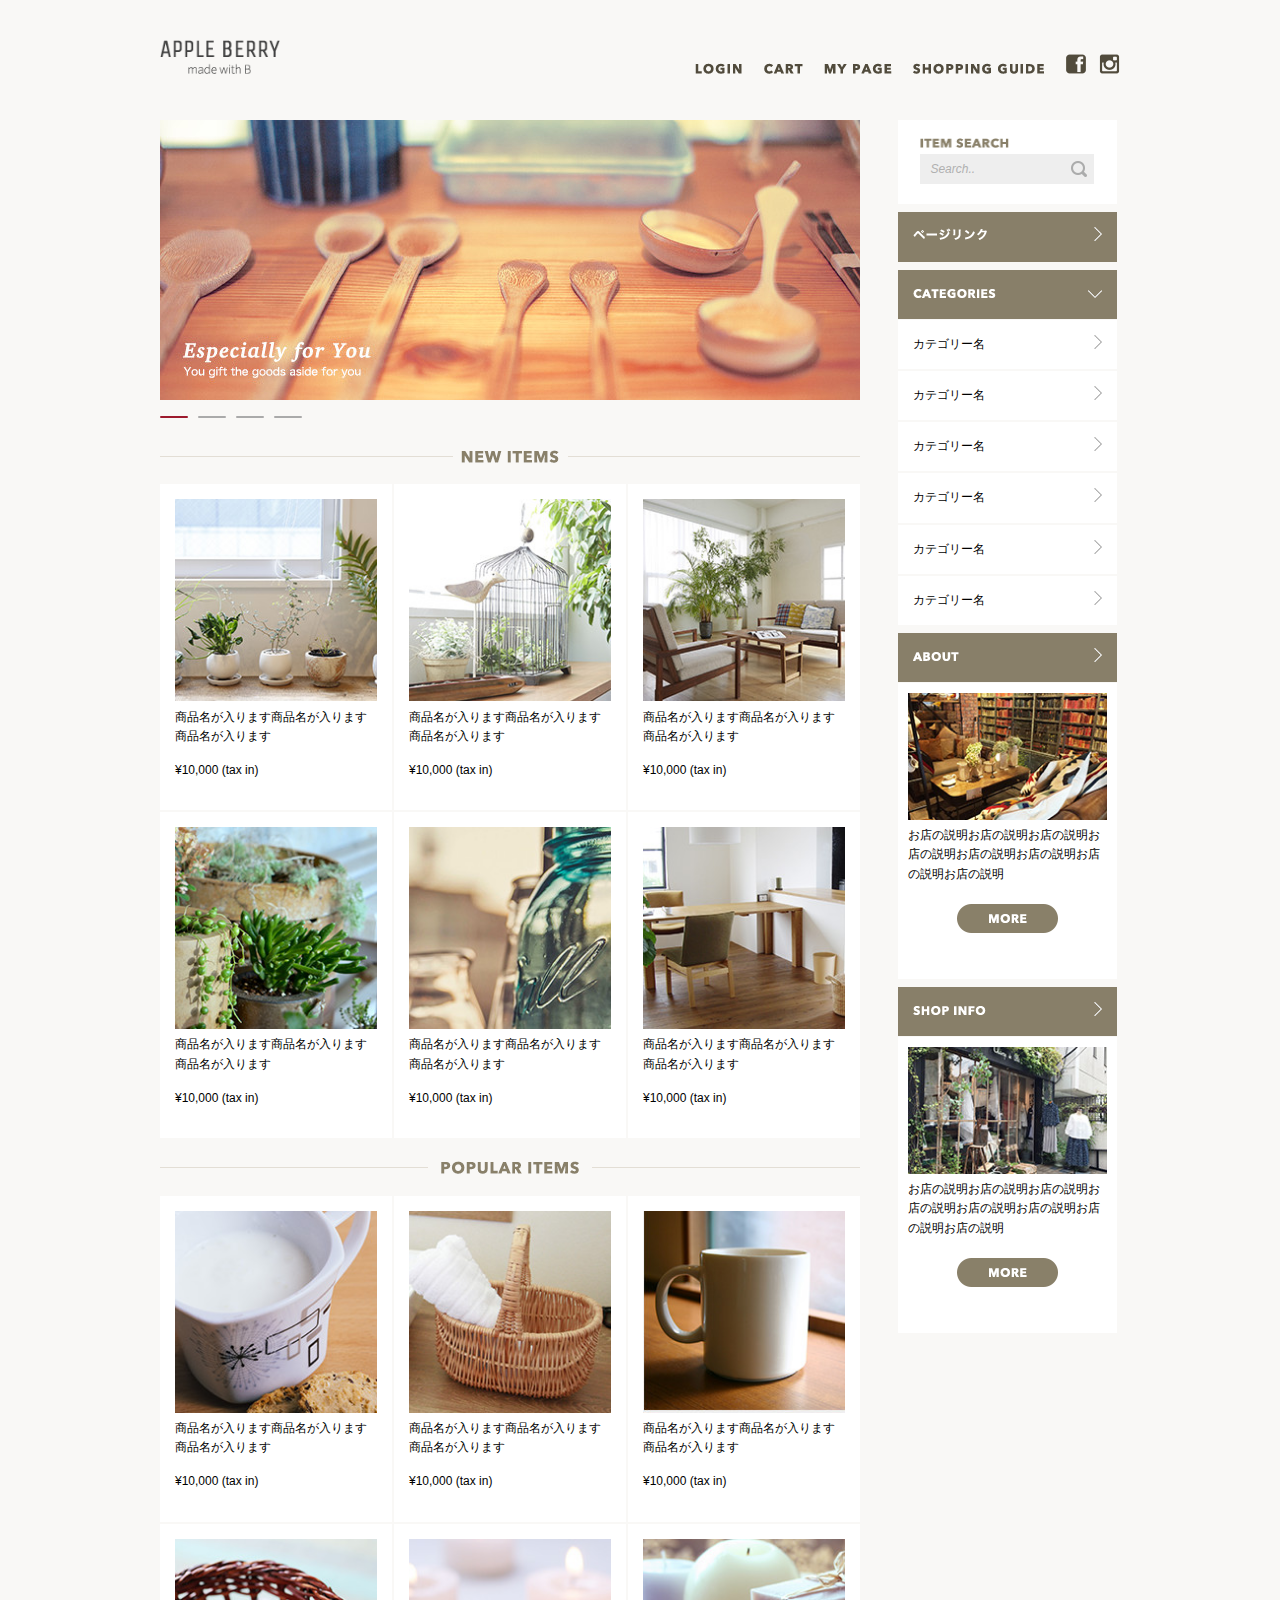
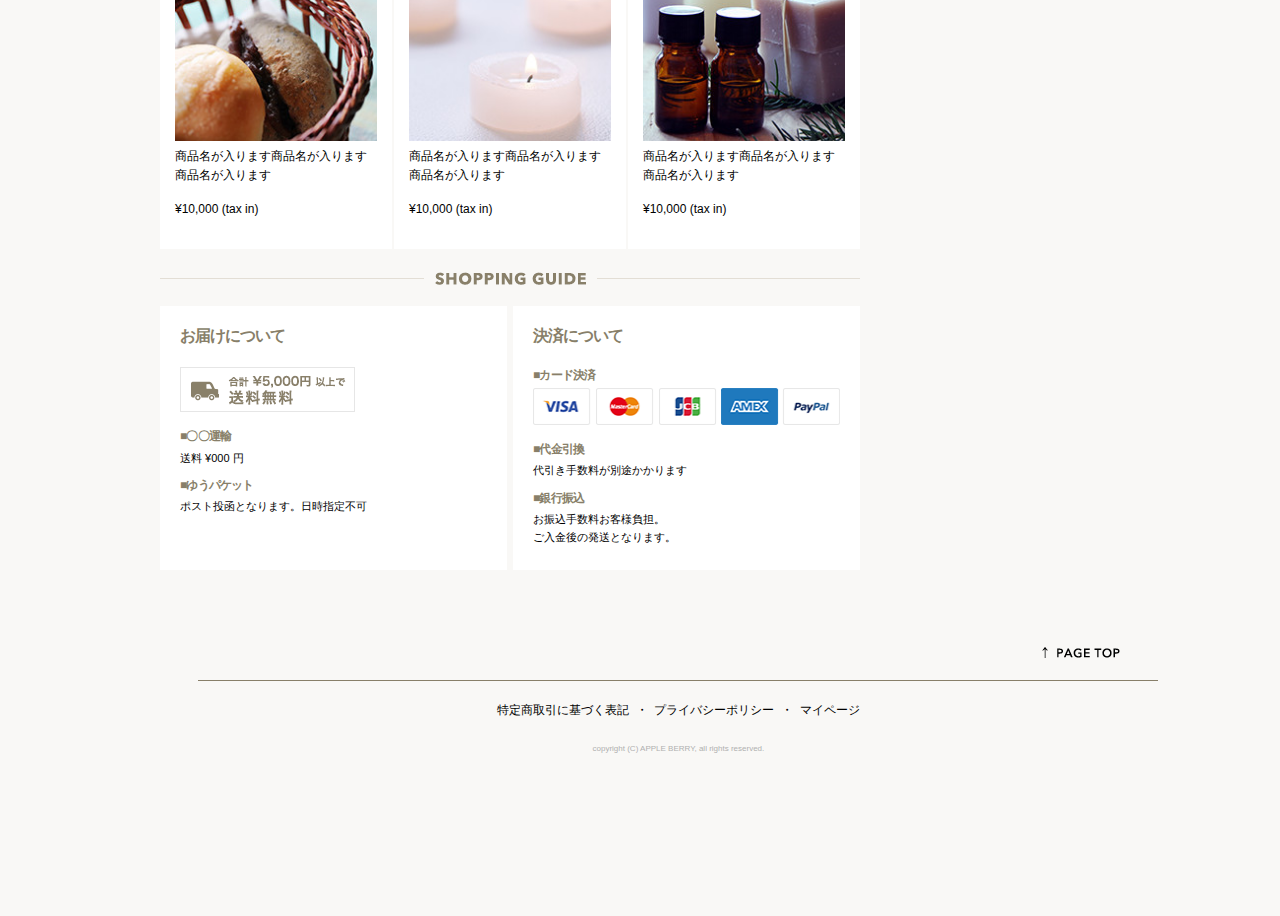
<file: index.html>
<!DOCTYPE html>
<html lang="ja">
<head>
	<meta charset="utf-8">
	<title>APPLE BERRY</title>
	<meta name="description" content="">
	<meta name="author" content="">
	<meta name="viewport" content="width=device-width, initial-scale=1">
	<link href="//fonts.googleapis.com/css?family=Raleway:400,300,600" rel="stylesheet" type="text/css">
	<link rel="stylesheet" href="css/normalize.css">
	<link rel="stylesheet" href="css/skeleton.css">
	<link rel="stylesheet" href="owlcarousel/assets/owl.carousel.css">
	<link rel="stylesheet" href="owlcarousel/assets/owl.theme.default.css">
	<link rel="stylesheet" href="css/style.css">
	<link rel="icon" type="image/png" href="images/favicon.png">

	<script type="text/javascript" src="//ajax.googleapis.com/ajax/libs/jquery/1.10.2/jquery.min.js"></script>
	<script type="text/javascript" src="owlcarousel/owl.carousel.min.js"></script>
	<script type="text/javascript" src="js/carousel.js"></script>
	<script type="text/javascript" src="js/toggle.js"></script>
	<script type="text/javascript" src="js/site.js"></script>

</head>
<body id="top">

	<div id="cont-header" class="row container">

		<a href="index.html" id="header-logo" class="four columns">
			<img src="images/top/logo.png" srcset="images/top/logo@2x.png.png 2x" alt="APPLE BERRY">
		</a>

		<div id="header-menu" class="pc eight columns">

			<ul id="menu">
				<li><a href="#"><img src="images/top/menu_login.png" alt="APPLE BERRY"></a></li>
				<li><a href="#"><img src="images/top/menu_cart.png" alt="APPLE BERRY"></a></li>
				<li><a href="#"><img src="images/top/menu_mypage.png" alt="APPLE BERRY"></a></li>
				<li><a href="#"><img src="images/top/menu_guide.png" alt="APPLE BERRY"></a></li>
				<li><a href="#"><img src="images/top/facebook.png" alt="APPLE BERRY"></a></li>
				<li><a href="#"><img src="images/top/insta.png" alt="APPLE BERRY"></a></li>
			</ul>

		</div>

		<div id="header-menu-sp" class="sp twelve columns">

			<ul id="menu-sp">
				<li><a href="#"><img src="images/top_sp/fb.png" srcset="images/top_sp/fb@2x.png.png 2x" alt="APPLE BERRY"></a></li>
				<li><a href="#"><img src="images/top_sp/insta.png" srcset="images/top_sp/insta@2x.png.png 2x" alt="APPLE BERRY"></a></li>
				<li><a href="#"><img id="sp-navi-btn" src="images/top_sp/menu_icon.png" srcset="images/top_sp/menu_icon@2x.png.png 2x" alt="APPLE BERRY"></a></li>
			</ul>

			<ul id="sp-navi-menu">
				<li><a href="index.html">LOGIN</a></li>
				<li><a href="#">CART</a></li>
				<li><a href="#">MY PAGE</a></li>
				<li><a href="#guide">SHOPPING GUIDE</a></li>
			</ul>

		</div>

	</div>

	<div id="cont-main" class="row container">

		<!-- main-box -->
		<div id="main-box" class="nine columns">

			<div id="eye-catch" class="owl-carousel owl-theme">
				<div><img src="images/top/ca_banner.jpg" alt="APPLE BERRY"></div>
				<div><img src="images/top/ca_banner.jpg" alt="APPLE BERRY"></div>
				<div><img src="images/top/ca_banner.jpg" alt="APPLE BERRY"></div>
				<div><img src="images/top/ca_banner.jpg" alt="APPLE BERRY"></div>
			</div>

			<!-- /** NEW ITEMS **/ -->
			<div class="twelve columns item-container-top top-cont">

				<div class="pc block-center">
					<img src="images/top/title_newitems.png" class="twelve columns item-container-top-tab" alt="APPLE BERRY">
				</div>
				<div class="sp twelve columns block-center">
					<img src="images/top_sp/title_new_item.png" srcset="images/top_sp/title_new_item@2x.png.png 2x" class="item-container-top-tab" alt="APPLE BERRY">
				</div>

				<div class="sixteen columns item-boxs">

					<a href="products.html" class="four columns item-box">
						<img src="images/top/item_01.jpg" alt="APPLE BERRY">
						<p class="item-info">商品名が入ります商品名が入ります商品名が入ります</p>
						<p class="item-price">&yen;10,000 (tax in)</p>
					</a>

					<a href="products.html" class="four columns item-box item-box-center item-box-sp-right">
						<img src="images/top/item_02.jpg" alt="APPLE BERRY">
						<p class="item-info">商品名が入ります商品名が入ります商品名が入ります</p>
						<p class="item-price">&yen;10,000 (tax in)</p>
					</a>

					<a href="products.html" class="four columns item-box">
						<img src="images/top/item_03.jpg" alt="APPLE BERRY">
						<p class="item-info">商品名が入ります商品名が入ります商品名が入ります</p>
						<p class="item-price">&yen;10,000 (tax in)</p>
					</a>

					<a href="products.html" class="four columns item-box item-box-sp-right">
						<img src="images/top/item_04.jpg" alt="APPLE BERRY">
						<p class="item-info">商品名が入ります商品名が入ります商品名が入ります</p>
						<p class="item-price">&yen;10,000 (tax in)</p>
					</a>

					<a href="products.html" class="four columns item-box item-box-center">
						<img src="images/top/item_05.jpg" alt="APPLE BERRY">
						<p class="item-info">商品名が入ります商品名が入ります商品名が入ります</p>
						<p class="item-price">&yen;10,000 (tax in)</p>
					</a>

					<a href="products.html" class="four columns item-box item-box-sp-right">
						<img src="images/top/item_06.jpg" alt="APPLE BERRY">
						<p class="item-info">商品名が入ります商品名が入ります商品名が入ります</p>
						<p class="item-price">&yen;10,000 (tax in)</p>
					</a>

				 </div><!-- end clearfix -->

			</div><!-- end twelve columns -->


			<!-- /** POPULAR ITEMS **/ -->
			<div class="twelve columns item-container-top">

				<div class="pc block-center">
					<img src="images/top/title_popular.png" class="twelve columns item-container-top-tab" alt="APPLE BERRY">
				</div>
				<div class="sp twelve columns block-center">
					<img src="images/top_sp/title_popular.png" srcset="images/top_sp/title_popular@2x.png.png 2x" class="item-container-top-tab" alt="APPLE BERRY">
				</div>

				<div class="sixteen columns  item-boxs clearfix">

					<a href="products.html" class="four columns item-box">
						<img src="images/top/item_07.jpg" alt="APPLE BERRY">
						<p class="item-info">商品名が入ります商品名が入ります商品名が入ります</p>
						<p class="item-price">&yen;10,000 (tax in)</p>
					</a>

					<a href="products.html" class="four columns item-box item-box-center item-box-sp-right">
						<img src="images/top/item_08.jpg" alt="APPLE BERRY">
						<p class="item-info">商品名が入ります商品名が入ります商品名が入ります</p>
						<p class="item-price">&yen;10,000 (tax in)</p>
					</a>

					<a href="products.html" class="four columns item-box">
						<img src="images/top/item_09.jpg" alt="APPLE BERRY">
						<p class="item-info">商品名が入ります商品名が入ります商品名が入ります</p>
						<p class="item-price">&yen;10,000 (tax in)</p>
					</a>

					<a href="products.html" class="four columns item-box item-box-sp-right">
						<img src="images/top/item_10.jpg" alt="APPLE BERRY">
						<p class="item-info">商品名が入ります商品名が入ります商品名が入ります</p>
						<p class="item-price">&yen;10,000 (tax in)</p>
					</a>

					<a href="products.html" class="four columns item-box item-box-center">
						<img src="images/top/item_11.jpg" alt="APPLE BERRY">
						<p class="item-info">商品名が入ります商品名が入ります商品名が入ります</p>
						<p class="item-price">&yen;10,000 (tax in)</p>
					</a>

					<a href="products.html" class="four columns item-box item-box-sp-right">
						<img src="images/top/item_12.jpg" alt="APPLE BERRY">
						<p class="item-info">商品名が入ります商品名が入ります商品名が入ります</p>
						<p class="item-price">&yen;10,000 (tax in)</p>
					</a>

				 </div><!-- end clearfix -->

			</div><!-- end twelve columns -->

			<!-- /** GUIDE **/ -->
			<div id="guide" class="twelve columns item-container-top">
			
				<div class="pc block-center">
					<img src="images/top/title_guide.png" class="twelve columns item-container-top-tab" alt="APPLE BERRY">
				</div>
				<div class="sp twelve columns block-center">
					<img src="images/top_sp/title_guide.png" srcset="images/top_sp/title_guide@2x.png.png 2x" class="item-container-top-tab" alt="APPLE BERRY">
				</div>

				
				<div class="sixteen columns  item-boxs clearfix">
				
					<div class="six columns item-box-guide">
						<h3>お届けについて</h3>
						<img src="images/top/otodoke_banner.png" alt="APPLE BERRY">
						<h4>&#9632;〇〇運輸</h4>
						<p class="guide-info">送料 ¥000 円</p>
						<h4>■ゆうパケット</h4>
						<p class="guide-info">ポスト投函となります。日時指定不可</p>
					</div>
					
					<div class="six columns item-box-guide right">
						<h3>決済について</h3>
						<h4>■カード決済</h4>
						<img src="images/top/cards.png" class="img-cards" alt="APPLE BERRY">
						<h4>■代金引換</h4>
						<p class="guide-info">代引き手数料が別途かかります</p>
						<h4>■銀行振込</h4>
						<p class="guide-info">お振込手数料お客様負担。<br>ご入金後の発送となります。</p>
					</div>
				
				</div><!-- end clearfix -->

			</div><!-- end twelve columns -->

		</div><!-- /end.main-box -->

		<!-- side-bar -->
		<div id="side-bar" class="three columns">

			<div class="side-block">

				<div class="side-block-item search clearfix">
					<img src="images/top/itemserch.png" class="tab-search" alt="APPLE BERRY">
					<form action="list.html" method="get">
					<input type="search" name="search" placeholder="Search.." class="search">
					<input type="image" src="images/top/search_icon.png" alt="submit" class="search-submit">
					</form>
				</div>

			</div>

			<div class="side-block">

				<div class="block-tab tabtitle-pagelink allow"></div>

			</div>

			<div class="side-block">

				<div class="block-tab tabtitle-categories down"></div>

				<ul>
					<li><a href="list.html">カテゴリー名</a></li>
					<li><a href="list.html">カテゴリー名</a></li>
					<li><a href="list.html">カテゴリー名</a></li>
					<li><a href="list.html">カテゴリー名</a></li>
					<li><a href="list.html">カテゴリー名</a></li>
					<li><a href="list.html">カテゴリー名</a></li>
				</ul>

			</div>

			<div class="side-block">

				<div class="block-tab tabtitle-about allow"></div>

				<div class="side-block-item item-info">

					<img src="images/top/about_img.jpg" alt="APPLE BERRY">
					<p class="side-block-item-info">
					お店の説明お店の説明お店の説明お店の説明お店の説明お店の説明お店の説明お店の説明
					<!-- button type="submit" class="btn-more">MORE</button -->
					<a href="#"><img src="images/top/more_btn.png" class="more" alt=""></a>
					</p>

				</div>

			</div>

			<div class="side-block">

				<div class="block-tab tabtitle-shop_info allow"></div>

				<div class="side-block-item item-info">

					<img src="images/top/shopinfo_img.jpg" alt="APPLE BERRY">
					<p class="side-block-item-info">
					お店の説明お店の説明お店の説明お店の説明お店の説明お店の説明お店の説明お店の説明
					<!-- button type="submit" class="btn-more">MORE</button -->
					<a href="#"><img src="images/top/more_btn.png" class="more" alt=""></a>
					</p>

				</div>

			</div>

		</div><!-- /end.side-bar -->

	</div><!-- /end#cont-main -->


	<div id="cont-footer" class="row container">

		<div id="page-top" class="twelves columns"><a href="#top"><img src="images/top/pagetop.png" alt="APPLE BERRY"></a></div>
		<div id="footer-navi" class="twelves columns">
			<a href="">特定商取引に基づく表記</a>&nbsp;&nbsp;・&nbsp;&nbsp;<a href="">プライバシーポリシー</a>&nbsp;&nbsp;・&nbsp;&nbsp;<a href="">マイページ</a>
		</div>
		<div id="copyright" class="twelves columns"><small class="copyright">copyright (C) APPLE BERRY, all rights reserved.</small></div>

	</div>

</body>
</html>
</file>
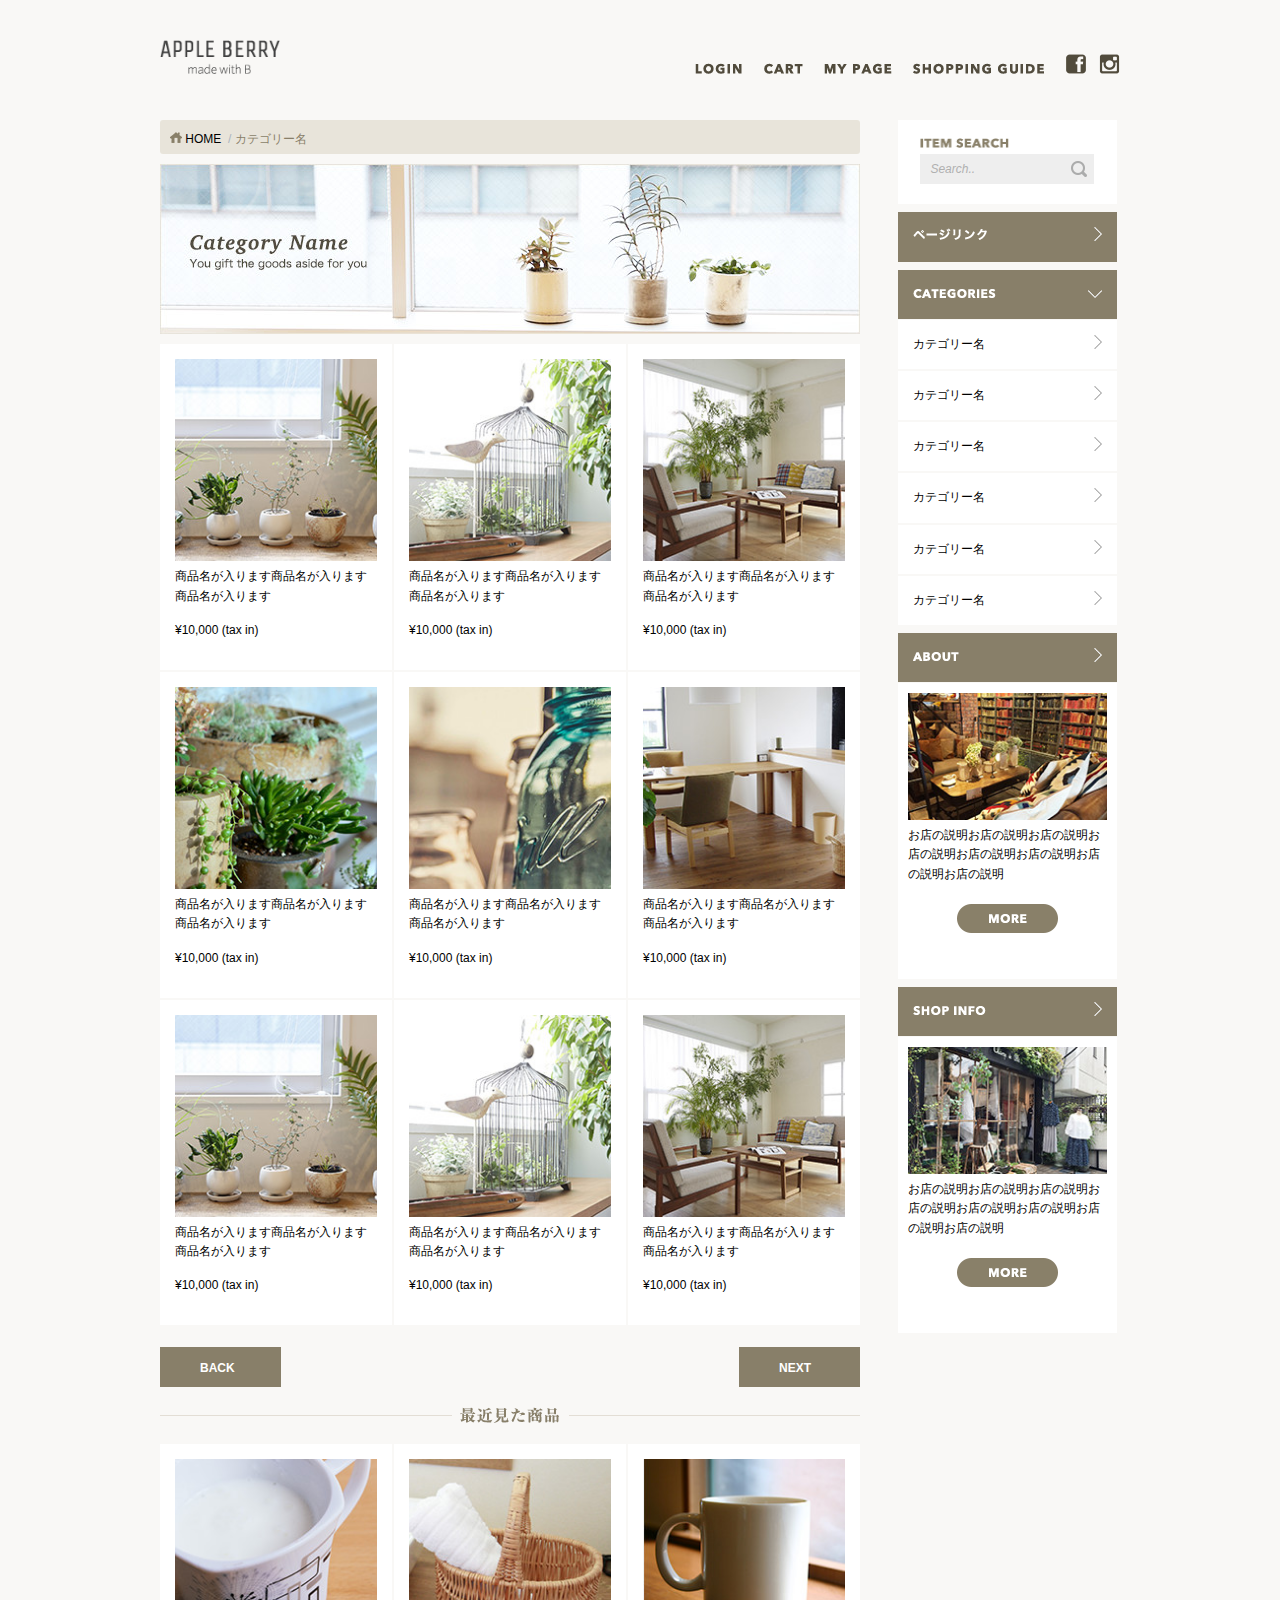
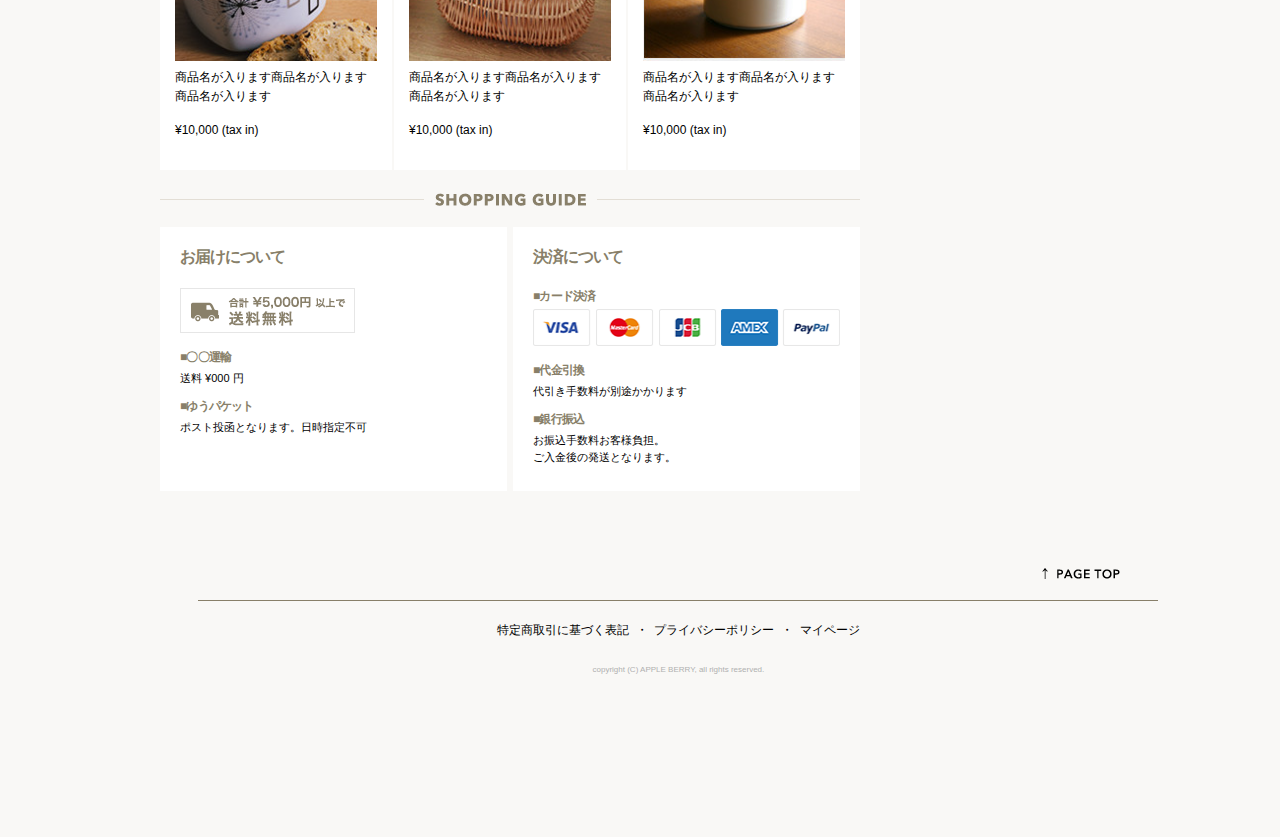
<file: list.html>
<!DOCTYPE html>
<html lang="ja">
<head>
	<meta charset="utf-8">
	<title>カテゴリー名 | APPLE BERRY</title>
	<meta name="description" content="">
	<meta name="author" content="">
	<meta name="viewport" content="width=device-width, initial-scale=1">
	<link href="//fonts.googleapis.com/css?family=Raleway:400,300,600" rel="stylesheet" type="text/css">
	<link rel="stylesheet" href="css/normalize.css">
	<link rel="stylesheet" href="css/skeleton.css">
	<link rel="stylesheet" href="owlcarousel/assets/owl.carousel.css">
	<link rel="stylesheet" href="owlcarousel/assets/owl.theme.default.css">
	<link rel="stylesheet" href="css/style.css">
	<link rel="icon" type="image/png" href="images/favicon.png">

	<script type="text/javascript" src="//ajax.googleapis.com/ajax/libs/jquery/1.10.2/jquery.min.js"></script>
	<script type="text/javascript" src="owlcarousel/owl.carousel.min.js"></script>
	<script type="text/javascript" src="js/carousel.js"></script>
	<script type="text/javascript" src="js/toggle.js"></script>
	<script type="text/javascript" src="js/site.js"></script>

</head>
<body id="list">

	<div id="cont-header" class="row container">

		<a href="index.html" id="header-logo" class="four columns">
			<img src="images/top/logo.png" srcset="images/top/logo@2x.png.png 2x" alt="APPLE BERRY">
		</a>

		<div id="header-menu" class="pc eight columns">

			<ul id="menu">
				<li><a href="#"><img src="images/top/menu_login.png" alt=""></a></li>
				<li><a href="#"><img src="images/top/menu_cart.png" alt=""></a></li>
				<li><a href="#"><img src="images/top/menu_mypage.png" alt=""></a></li>
				<li><a href="#"><img src="images/top/menu_guide.png" alt=""></a></li>
				<li><a href="#"><img src="images/top/facebook.png" alt=""></a></li>
				<li><a href="#"><img src="images/top/insta.png" alt=""></a></li>
			</ul>

		</div>

		<div id="header-menu-sp" class="sp twelve columns">

			<ul id="menu-sp">
				<li><a href="#"><img src="images/top_sp/fb.png" srcset="images/top_sp/fb@2x.png.png 2x" alt="APPLE BERRY"></a></li>
				<li><a href="#"><img src="images/top_sp/insta.png" srcset="images/top_sp/insta@2x.png.png 2x" alt="APPLE BERRY"></a></li>
				<li><a href="#"><img id="sp-navi-btn" src="images/top_sp/menu_icon.png" srcset="images/top_sp/menu_icon@2x.png.png 2x" alt="APPLE BERRY"></a></li>
			</ul>

			<ul id="sp-navi-menu">
				<li><a href="index.html">LOGIN</a></li>
				<li><a href="#">CART</a></li>
				<li><a href="#">MY PAGE</a></li>
				<li><a href="#guide">SHOPPING GUIDE</a></li>
			</ul>

		</div>

	</div>

	<div id="cont-main" class="row container">

		<!-- main-box -->
		<div id="main-box" class="nine columns">

			<div id="bread">
				<ul>
				<li><img src="images/list/home_icon.png" alt="APPLE BERRY"></li>
				<li><a href="index.html">HOME</a></li>
				<li><span class="sep">&nbsp;/&nbsp;</span>カテゴリー名</li>
				</ul>
			</div>

			<div id="cat-banner">
				<img src="images/list/cate_image.jpg" class="pc" alt="APPLE BERRY">
				<img src="images/list/cate_image_sp.jpg" class="sp" alt="APPLE BERRY">
			</div>
				

			<div class="twelve columns item-container-top">

				<div class="sixteen columns item-boxs">

					<a href="products.html" class="four columns item-box">
						<img src="images/top/item_01.jpg" alt="APPLE BERRY">
						<p class="item-info">商品名が入ります商品名が入ります商品名が入ります</p>
						<p class="item-price">&yen;10,000 (tax in)</p>
					</a>

					<a href="products.html" class="four columns item-box item-box-center item-box-sp-right">
						<img src="images/top/item_02.jpg" alt="APPLE BERRY">
						<p class="item-info">商品名が入ります商品名が入ります商品名が入ります</p>
						<p class="item-price">&yen;10,000 (tax in)</p>
					</a>

					<a href="products.html" class="four columns item-box">
						<img src="images/top/item_03.jpg" alt="APPLE BERRY">
						<p class="item-info">商品名が入ります商品名が入ります商品名が入ります</p>
						<p class="item-price">&yen;10,000 (tax in)</p>
					</a>

					<a href="products.html" class="four columns item-box item-box-sp-right">
						<img src="images/top/item_04.jpg" alt="APPLE BERRY">
						<p class="item-info">商品名が入ります商品名が入ります商品名が入ります</p>
						<p class="item-price">&yen;10,000 (tax in)</p>
					</a>

					<a href="products.html" class="four columns item-box item-box-center">
						<img src="images/top/item_05.jpg" alt="APPLE BERRY">
						<p class="item-info">商品名が入ります商品名が入ります商品名が入ります</p>
						<p class="item-price">&yen;10,000 (tax in)</p>
					</a>

					<a href="products.html" class="four columns item-box item-box-sp-right">
						<img src="images/top/item_06.jpg" alt="APPLE BERRY">
						<p class="item-info">商品名が入ります商品名が入ります商品名が入ります</p>
						<p class="item-price">&yen;10,000 (tax in)</p>
					</a>

					<a href="products.html" class="four columns item-box">
						<img src="images/top/item_01.jpg" alt="APPLE BERRY">
						<p class="item-info">商品名が入ります商品名が入ります商品名が入ります</p>
						<p class="item-price">&yen;10,000 (tax in)</p>
					</a>

					<a href="products.html" class="four columns item-box item-box-center item-box-sp-right">
						<img src="images/top/item_02.jpg" alt="APPLE BERRY">
						<p class="item-info">商品名が入ります商品名が入ります商品名が入ります</p>
						<p class="item-price">&yen;10,000 (tax in)</p>
					</a>

					<a href="products.html" class="four columns item-box">
						<img src="images/top/item_03.jpg" alt="APPLE BERRY">
						<p class="item-info">商品名が入ります商品名が入ります商品名が入ります</p>
						<p class="item-price">&yen;10,000 (tax in)</p>
					</a>

				 </div><!-- end clearfix -->

				<div class="sixteen columns item-boxs clearfix">
					<a href="list.html" class="pager back">BACK</a>
					<a href="list.html" class="pager next">NEXT</a>
				</div><!-- end clearfix -->

			</div><!-- end twelve columns -->


			<!-- /** RECENT ITEMS **/ -->
			<div class="twelve columns item-container-top">

				<div class="pc block-center">
					<img src="images/list/recent_pro_pc.png" class="twelve columns item-container-top-tab" alt="APPLE BERRY">
				</div>
				<div class="sp twelve columns block-center">
					<img src="images/list/title_recent_pro.png" srcset="images/list/title_recent_pro@2x.png.png 2x" class="item-container-top-tab" alt="APPLE BERRY">
				</div>
				

				<div class="sixteen columns item-boxs clearfix">

					<a href="products.html" class="four columns item-box">
						<img src="images/top/item_07.jpg" alt="APPLE BERRY">
						<p class="item-info">商品名が入ります商品名が入ります商品名が入ります</p>
						<p class="item-price">&yen;10,000 (tax in)</p>
					</a>

					<a href="products.html" class="four columns item-box item-box-center item-box-sp-right">
						<img src="images/top/item_08.jpg" alt="APPLE BERRY">
						<p class="item-info">商品名が入ります商品名が入ります商品名が入ります</p>
						<p class="item-price">&yen;10,000 (tax in)</p>
					</a>

					<a href="products.html" class="four columns item-box">
						<img src="images/top/item_09.jpg" alt="APPLE BERRY">
						<p class="item-info">商品名が入ります商品名が入ります商品名が入ります</p>
						<p class="item-price">&yen;10,000 (tax in)</p>
					</a>

				</div><!-- end clearfix -->

			</div><!-- end twelve columns -->

			<!-- /** GUIDE **/ -->
			<div id ="guide" class="twelve columns item-container-top">
			
				<div class="pc block-center">
					<img src="images/top/title_guide.png" class="twelve columns item-container-top-tab" alt="APPLE BERRY">
				</div>
				<div class="sp twelve columns block-center">
					<img src="images/top_sp/title_guide.png" srcset="images/top_sp/title_guide@2x.png.png 2x" class="item-container-top-tab" alt="APPLE BERRY">
				</div>
				
				
				<div class="sixteen columns  item-boxs clearfix">
				
					<div class="six columns item-box-guide">
						<h3>お届けについて</h3>
						<img src="images/top/otodoke_banner.png" alt="APPLE BERRY">
						<h4>&#9632;〇〇運輸</h4>
						<p class="guide-info">送料 ¥000 円</p>
						<h4>■ゆうパケット</h4>
						<p class="guide-info">ポスト投函となります。日時指定不可</p>
					</div>
					
					<div class="six columns item-box-guide right">
						<h3>決済について</h3>
						<h4>■カード決済</h4>
						<img src="images/top/cards.png" class="img-cards" alt="APPLE BERRY">
						<h4>■代金引換</h4>
						<p class="guide-info">代引き手数料が別途かかります</p>
						<h4>■銀行振込</h4>
						<p class="guide-info">お振込手数料お客様負担。<br>ご入金後の発送となります。</p>
					</div>
				
				</div><!-- end clearfix -->

			</div><!-- end twelve columns -->

		</div><!-- /end.main-box -->

		<!-- side-bar -->
		<div id="side-bar" class="three columns">

			<div class="side-block">

				<div class="side-block-item search clearfix">
					<img src="images/top/itemserch.png" class="tab-search" alt="APPLE BERRY">
					<form action="list.html" method="get">
					<input type="search" name="search" placeholder="Search.." class="search">
					<input type="image" src="images/top/search_icon.png" alt="submit" class="search-submit">
					</form>
				</div>

			</div>

			<div class="side-block">

				<div class="block-tab tabtitle-pagelink allow"></div>

			</div>

			<div class="side-block">

				<div class="block-tab tabtitle-categories down"></div>

				<ul>
					<li><a href="list.html">カテゴリー名</a></li>
					<li><a href="list.html">カテゴリー名</a></li>
					<li><a href="list.html">カテゴリー名</a></li>
					<li><a href="list.html">カテゴリー名</a></li>
					<li><a href="list.html">カテゴリー名</a></li>
					<li><a href="list.html">カテゴリー名</a></li>
				</ul>

			</div>

			<div class="side-block">

				<div class="block-tab tabtitle-about allow"></div>

				<div class="side-block-item item-info">

					<img src="images/top/about_img.jpg" alt="APPLE BERRY">
					<p class="side-block-item-info">
					お店の説明お店の説明お店の説明お店の説明お店の説明お店の説明お店の説明お店の説明
					<!-- button type="submit" class="btn-more">MORE</button -->
					<a href="#"><img src="images/top/more_btn.png" class="more" alt=""></a>
					</p>

				</div>

			</div>

			<div class="side-block">

				<div class="block-tab tabtitle-shop_info allow"></div>

				<div class="side-block-item item-info">

					<img src="images/top/shopinfo_img.jpg" alt="APPLE BERRY">
					<p class="side-block-item-info">
					お店の説明お店の説明お店の説明お店の説明お店の説明お店の説明お店の説明お店の説明
					<!-- button type="submit" class="btn-more">MORE</button -->
					<a href="#"><img src="images/top/more_btn.png" class="more" alt=""></a>
					</p>

				</div>

			</div>

		</div><!-- /end.side-bar -->

	</div><!-- /end#cont-main -->


	<div id="cont-footer" class="row container">

		<div id="page-top" class="twelves columns"><a href="#top"><img src="images/top/pagetop.png" alt="APPLE BERRY"></a></div>
		<div id="footer-navi" class="twelves columns">
			<a href="">特定商取引に基づく表記</a>&nbsp;&nbsp;・&nbsp;&nbsp;<a href="">プライバシーポリシー</a>&nbsp;&nbsp;・&nbsp;&nbsp;<a href="">マイページ</a>
		</div>
		<div id="copyright" class="twelves columns"><small class="copyright">copyright (C) APPLE BERRY, all rights reserved.</small></div>

	</div>

</body>
</html>
</file>
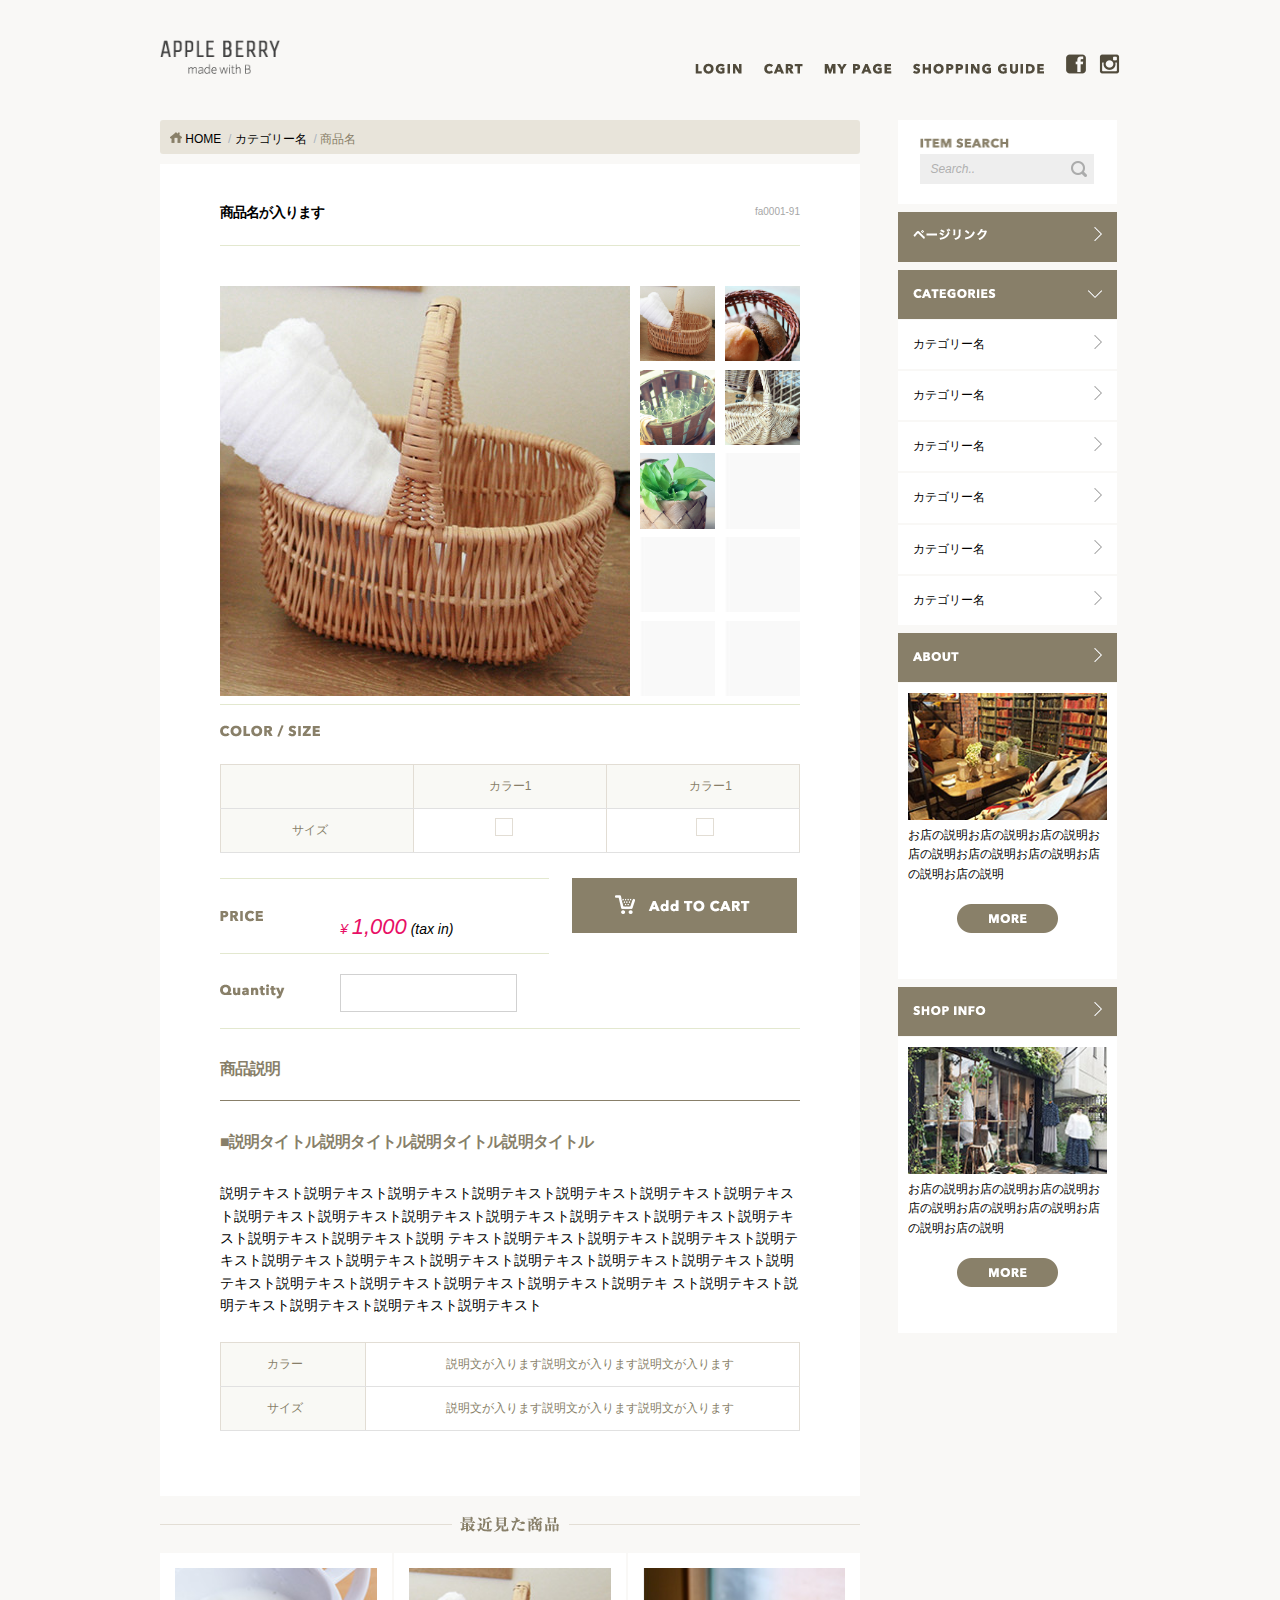
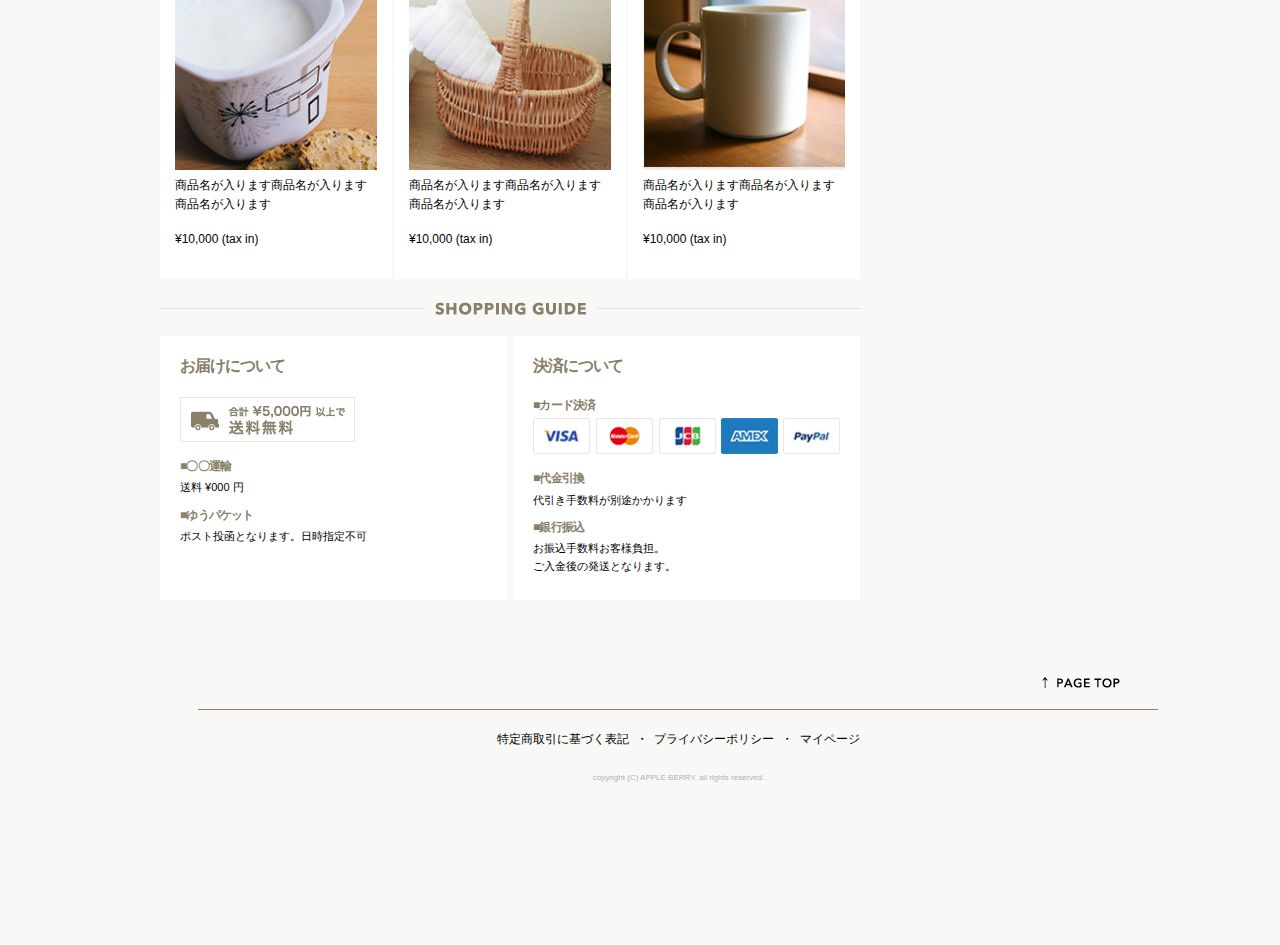
<file: products.html>
<!DOCTYPE html>
<html lang="ja">
<head>
	<meta charset="utf-8">
	<title>商品名 | APPLE BERRY</title>
	<meta name="description" content="">
	<meta name="author" content="">
	<meta name="viewport" content="width=device-width, initial-scale=1">
	<link href="//fonts.googleapis.com/css?family=Raleway:400,300,600" rel="stylesheet" type="text/css">
	<link rel="stylesheet" href="css/normalize.css">
	<link rel="stylesheet" href="css/skeleton.css">
	<link rel="stylesheet" href="owlcarousel/assets/owl.carousel.css">
	<link rel="stylesheet" href="owlcarousel/assets/owl.theme.default.css">
	<link rel="stylesheet" href="css/style.css">
	<link rel="icon" type="image/png" href="images/favicon.png">

	<script type="text/javascript" src="//ajax.googleapis.com/ajax/libs/jquery/1.10.2/jquery.min.js"></script>
	<script type="text/javascript" src="owlcarousel/owl.carousel.min.js"></script>
	<script type="text/javascript" src="js/carousel.js"></script>
	<script type="text/javascript" src="js/toggle.js"></script>
	<script type="text/javascript" src="js/site.js"></script>

</head>
<body id="products">

	<div id="cont-header" class="row container">

		<a href="index.html" id="header-logo" class="four columns">
			<img src="images/top/logo.png" srcset="images/top/logo@2x.png.png 2x" alt="APPLE BERRY">
		</a>

		<div id="header-menu" class="pc eight columns">
			<ul id="menu">
				<li><a href="#"><img src="images/top/menu_login.png" alt=""></a></li>
				<li><a href="#"><img src="images/top/menu_cart.png" alt=""></a></li>
				<li><a href="#"><img src="images/top/menu_mypage.png" alt=""></a></li>
				<li><a href="#"><img src="images/top/menu_guide.png" alt=""></a></li>
				<li><a href="#"><img src="images/top/facebook.png" alt=""></a></li>
				<li><a href="#"><img src="images/top/insta.png" alt=""></a></li>
			</ul>
		</div>
		<div id="header-menu-sp" class="sp twelve columns">
			<ul id="menu-sp">
				<li><a href="#"><img src="images/top_sp/fb.png" srcset="images/top_sp/fb@2x.png.png 2x" alt="APPLE BERRY"></a></li>
				<li><a href="#"><img src="images/top_sp/insta.png" srcset="images/top_sp/insta@2x.png.png 2x" alt="APPLE BERRY"></a></li>
				<li>
				<a href="#">
				<img id="sp-navi-btn" src="images/top_sp/menu_icon.png" srcset="images/top_sp/menu_icon@2x.png.png 2x" alt="APPLE BERRY">
				</a>
				</li>
			</ul>

			<ul id="sp-navi-menu">
		          <li><a href="index.html">LOGIN</a></li>
		          <li><a href="#">CART</a></li>
		          <li><a href="#">MY PAGE</a></li>
		          <li><a href="#guide">SHOPPING GUIDE</a></li>
		        </ul>

		</div>

	</div>

	<div id="cont-main" class="row container">

		<!-- main-box -->
		<div id="main-box" class="nine columns">

			<div id="bread">
				<ul>
				<li><img src="images/list/home_icon.png" alt="APPLE BERRY"></li>
				<li><a href="index.html">HOME</a></li>
				<li><span class="sep">&nbsp;/&nbsp;</span><a href="list.html?cat=01">カテゴリー名</a></li>
				<li><span class="sep">&nbsp;/&nbsp;</span>商品名</li>
				</ul>
			</div>

			<div id="item-details" class="twelve columns">

				<h1 class="six columns item-name">商品名が入ります</h1>
				<p class="six columns item-number">fa0001-91</p>

				<div class="twelve columns slider-box">
					<div id="display-img" class="eight columns">
					<img src="images/products/pro_img_01.jpg" alt="">
					</div>
					
					<ul id="list-img" class="four columns">
					  <li><img src="images/products/pro_img_01.jpg" alt=""></li>
					  <li class="paneling"><img src="images/products/pro_img_02.jpg" alt=""></li>
					  <li class="paneling"><img src="images/products/pro_img_03.jpg" alt=""></li>
					  <li class="paneling"><img src="images/products/pro_img_04.jpg" alt=""></li>
					  <li class="paneling"><img src="images/products/pro_img_05.jpg" alt=""></li>
					  <li><img src="images/products/gray_pro_img.jpg" alt=""></li>
					  <li class="paneling"><img src="images/products/gray_pro_img.jpg" alt=""></li>
					  <li class="paneling"><img src="images/products/gray_pro_img.jpg" alt=""></li>
					  <li class="paneling"><img src="images/products/gray_pro_img.jpg" alt=""></li>
					  <li class="paneling"><img src="images/products/gray_pro_img.jpg" alt=""></li>
					</ul>
				</div>

				<form action="products.html" method="get">
				<div class="twelve columns item-color">

					<img src="images/products/title_color.png" class="tab" alt="">

					<table>
					<tr><th></th><th>カラー1</th><th>カラー1</th></tr>
					<tr><th>サイズ</th>
					<td>
						<input type="radio" name="color" value="1" id="col1" />
						<label for="col1" class="check_css"></label>
					</td>
					<td>
						<input type="radio" name="color" value="2" id="col2" />
						<label for="col2" class="check_css"></label>
					</td>
					</tr>
					</table>

				</div>

				<div class="seven columns item-quantity">

					<div class="quantity-block price">
						<p class="five columns title"><img src="images/products/title_price.png" alt=""><p class="value-area"><span class="sp yen">¥ </span><span class="sp price">1,000</span><span class="sp tax"> (tax in)</span></p></p>
						<p class="pc seven columns value-area">
							<span class="pc yen">¥ </span><span class="pc price">1,000</span><span class="pc tax"> (tax in)</span>
						</p>
					</div>

					<div class="quantity-block quant">
						<p class="five columns title"><img src="images/products/title_quantity.png" alt=""></p>
						<p class="seven columnsi value-area"><input type="text" name="quant" class="text"></p>
					</div>

				</div>

				<div class="five columns add-cart"><input type="image" src="images/products/add_to_cart.png" alt="カートに入れる"></div>
				</form>

				<div class="twelve columns item-description">

					<h3>商品説明</h3>
					<h4>■説明タイトル説明タイトル説明タイトル説明タイトル</h4>

					<p class="desc-text">説明テキスト説明テキスト説明テキスト説明テキスト説明テキスト説明テキスト説明テキスト説明テキスト説明テキスト説明テキスト説明テキスト説明テキスト説明テキスト説明テキスト説明テキスト説明テキスト説明
テキスト説明テキスト説明テキスト説明テキスト説明テキスト説明テキスト説明テキスト説明テキスト説明テキスト説明テキスト説明テキスト説明テキスト説明テキスト説明テキスト説明テキスト説明テキスト説明テキ
スト説明テキスト説明テキスト説明テキスト説明テキスト説明テキスト</p>

					<table>
					<tr><th>カラー</th><td>説明文が入ります説明文が入ります説明文が入ります</td></tr>
					<tr><th>サイズ</th><td>説明文が入ります説明文が入ります説明文が入ります</td></tr>
					</table>

				</div><!-- /end.item-description -->


			</div><!-- end#item-details -->


			<!-- /** RECENT ITEMS **/ -->
			<div id="recent" class="twelve columns item-container-top">

				<div class="pc block-center">
					<img src="images/list/recent_pro_pc.png" class="twelve columns item-container-top-tab" alt="APPLE BERRY">
				</div>
				<div class="sp twelve columns block-center">
					<img src="images/list/title_recent_pro.png" srcset="images/list/title_recent_pro@2x.png.png 2x" class="item-container-top-tab" alt="APPLE BERRY">
				</div>
				

				<div class="sixteen columns item-boxs clearfix">

					<a href="products.html" class="four columns item-box">
						<img src="images/top/item_07.jpg" alt="">
						<p class="item-info">商品名が入ります商品名が入ります商品名が入ります</p>
						<p class="item-price">&yen;10,000 (tax in)</p>
					</a>

					<a href="products.html" class="four columns item-box item-box-center item-box-sp-right">
						<img src="images/top/item_08.jpg" alt="">
						<p class="item-info">商品名が入ります商品名が入ります商品名が入ります</p>
						<p class="item-price">&yen;10,000 (tax in)</p>
					</a>

					<a href="products.html" class="four columns item-box">
						<img src="images/top/item_09.jpg" alt="">
						<p class="item-info">商品名が入ります商品名が入ります商品名が入ります</p>
						<p class="item-price">&yen;10,000 (tax in)</p>
					</a>

				</div><!-- end clearfix -->

			</div><!-- end twelve columns -->

			<!-- /** GUIDE **/ -->
			<div id="guide" class="twelve columns item-container-top">
			
				<div class="pc block-center">
					<img src="images/top/title_guide.png" class="twelve columns item-container-top-tab" alt="APPLE BERRY">
				</div>
				<div class="sp twelve columns block-center">
					<img src="images/top_sp/title_guide.png" srcset="images/top_sp/title_guide@2x.png.png 2x" class="item-container-top-tab" alt="APPLE BERRY">
				</div>
				
				<div class="sixteen columns  item-boxs clearfix">
				
					<div class="six columns item-box-guide">
						<h3>お届けについて</h3>
						<img src="images/top/otodoke_banner.png" alt="">
						<h4>&#9632;〇〇運輸</h4>
						<p class="guide-info">送料 ¥000 円</p>
						<h4>■ゆうパケット</h4>
						<p class="guide-info">ポスト投函となります。日時指定不可</p>
					</div>
					
					<div class="six columns item-box-guide right">
						<h3>決済について</h3>
						<h4>■カード決済</h4>
						<img src="images/top/cards.png" class="img-cards" alt="">
						<h4>■代金引換</h4>
						<p class="guide-info">代引き手数料が別途かかります</p>
						<h4>■銀行振込</h4>
						<p class="guide-info">お振込手数料お客様負担。<br>ご入金後の発送となります。</p>
					</div>
				
				</div><!-- end clearfix -->

			</div><!-- end twelve columns -->

		</div><!-- /end.main-box -->

		<!-- side-bar -->
		<div id="side-bar" class="three columns">

			<div class="side-block">

				<div class="side-block-item search clearfix">
					<img src="images/top/itemserch.png" class="tab-search" alt="APPLE BERRY">
					<form action="list.html" method="get">
					<input type="search" name="search" placeholder="Search.." class="search">
					<input type="image" src="images/top/search_icon.png" alt="submit" class="search-submit">
					</form>
				</div>

			</div>

			<div class="side-block">

				<div class="block-tab tabtitle-pagelink allow"></div>

			</div>

			<div class="side-block">

				<div class="block-tab tabtitle-categories down"></div>

				<ul>
					<li><a href="list.html">カテゴリー名</a></li>
					<li><a href="list.html">カテゴリー名</a></li>
					<li><a href="list.html">カテゴリー名</a></li>
					<li><a href="list.html">カテゴリー名</a></li>
					<li><a href="list.html">カテゴリー名</a></li>
					<li><a href="list.html">カテゴリー名</a></li>
				</ul>

			</div>

			<div class="side-block">

				<div class="block-tab tabtitle-about allow"></div>

				<div class="side-block-item item-info">

					<img src="images/top/about_img.jpg" alt="APPLE BERRY">
					<p class="side-block-item-info">
					お店の説明お店の説明お店の説明お店の説明お店の説明お店の説明お店の説明お店の説明
					<!-- button type="submit" class="btn-more">MORE</button -->
					<a href="#"><img src="images/top/more_btn.png" class="more" alt=""></a>
					</p>

				</div>

			</div>

			<div class="side-block">

				<div class="block-tab tabtitle-shop_info allow"></div>

				<div class="side-block-item item-info">

					<img src="images/top/shopinfo_img.jpg" alt="APPLE BERRY">
					<p class="side-block-item-info">
					お店の説明お店の説明お店の説明お店の説明お店の説明お店の説明お店の説明お店の説明
					<!-- button type="submit" class="btn-more">MORE</button -->
					<a href="#"><img src="images/top/more_btn.png" class="more" alt=""></a>
					</p>

				</div>

			</div>

		</div><!-- /end.side-bar -->

	</div><!-- /end#cont-main -->


	<div id="cont-footer" class="row container">

		<div id="page-top" class="twelves columns"><a href="#top"><img src="images/top/pagetop.png" alt=""></a></div>
		<div id="footer-navi" class="twelves columns">
			<a href="">特定商取引に基づく表記</a>&nbsp;&nbsp;・&nbsp;&nbsp;<a href="">プライバシーポリシー</a>&nbsp;&nbsp;・&nbsp;&nbsp;<a href="">マイページ</a>
		</div>
		<div id="copyright" class="twelves columns"><small class="copyright">copyright (C) APPLE BERRY, all rights reserved.</small></div>

	</div>

</body>
</html>
</file>
<file: css/skeleton.css>
/*
* Skeleton V2.0.4
* Copyright 2014, Dave Gamache
* www.getskeleton.com
* Free to use under the MIT license.
* http://www.opensource.org/licenses/mit-license.php
* 12/29/2014
*/


/* Table of contents
––––––––––––––––––––––––––––––––––––––––––––––––––
- Grid
- Base Styles
- Typography
- Links
- Buttons
- Forms
- Lists
- Code
- Tables
- Spacing
- Utilities
- Clearing
- Media Queries
*/


/* Grid
–––––––––––––––––––––––––––––––––––––––––––––––––– */
.container {
  position: relative;
  width: 100%;
  max-width: 960px;
  margin: 0 auto;
  padding: 0 20px;
  box-sizing: border-box; }
.column,
.columns {
  width: 100%;
  float: left;
  box-sizing: border-box; }

/* For devices larger than 400px */
@media (min-width: 400px) {
  .container {
    width: 85%;
    padding: 0; }
}

/* For devices larger than 550px */
@media (min-width: 550px) {
  .container {
    width: 80%; }
  .column,
  .columns {
    margin-left: 4%; }
  .column:first-child,
  .columns:first-child {
    margin-left: 0; }

  .one.column,
  .one.columns                    { width: 4.66666666667%; }
  .two.columns                    { width: 13.3333333333%; }
  .three.columns                  { width: 22%;            }
  .four.columns                   { width: 30.6666666667%; }
  .five.columns                   { width: 39.3333333333%; }
  .six.columns                    { width: 48%;            }
  .seven.columns                  { width: 56.6666666667%; }
  .eight.columns                  { width: 65.3333333333%; }
  .nine.columns                   { width: 74.0%;          }
  .ten.columns                    { width: 82.6666666667%; }
  .eleven.columns                 { width: 91.3333333333%; }
  .twelve.columns                 { width: 100%; margin-left: 0; }

  .one-third.column               { width: 30.6666666667%; }
  .two-thirds.column              { width: 65.3333333333%; }

  .one-half.column                { width: 48%; }

  /* Offsets */
  .offset-by-one.column,
  .offset-by-one.columns          { margin-left: 8.66666666667%; }
  .offset-by-two.column,
  .offset-by-two.columns          { margin-left: 17.3333333333%; }
  .offset-by-three.column,
  .offset-by-three.columns        { margin-left: 26%;            }
  .offset-by-four.column,
  .offset-by-four.columns         { margin-left: 34.6666666667%; }
  .offset-by-five.column,
  .offset-by-five.columns         { margin-left: 43.3333333333%; }
  .offset-by-six.column,
  .offset-by-six.columns          { margin-left: 52%;            }
  .offset-by-seven.column,
  .offset-by-seven.columns        { margin-left: 60.6666666667%; }
  .offset-by-eight.column,
  .offset-by-eight.columns        { margin-left: 69.3333333333%; }
  .offset-by-nine.column,
  .offset-by-nine.columns         { margin-left: 78.0%;          }
  .offset-by-ten.column,
  .offset-by-ten.columns          { margin-left: 86.6666666667%; }
  .offset-by-eleven.column,
  .offset-by-eleven.columns       { margin-left: 95.3333333333%; }

  .offset-by-one-third.column,
  .offset-by-one-third.columns    { margin-left: 34.6666666667%; }
  .offset-by-two-thirds.column,
  .offset-by-two-thirds.columns   { margin-left: 69.3333333333%; }

  .offset-by-one-half.column,
  .offset-by-one-half.columns     { margin-left: 52%; }

}


/* Base Styles
–––––––––––––––––––––––––––––––––––––––––––––––––– */
/* NOTE
html is set to 62.5% so that all the REM measurements throughout Skeleton
are based on 10px sizing. So basically 1.5rem = 15px :) */
html {
  font-size: 62.5%; }
body {
  font-size: 1.5em; /* currently ems cause chrome bug misinterpreting rems on body element */
  line-height: 1.6;
  font-weight: 400;
  font-family: "Raleway", "HelveticaNeue", "Helvetica Neue", Helvetica, Arial, sans-serif;
  color: #222; }


/* Typography
–––––––––––––––––––––––––––––––––––––––––––––––––– */
h1, h2, h3, h4, h5, h6 {
  margin-top: 0;
  margin-bottom: 2rem;
  font-weight: 300; }
h1 { font-size: 4.0rem; line-height: 1.2;  letter-spacing: -.1rem;}
h2 { font-size: 3.6rem; line-height: 1.25; letter-spacing: -.1rem; }
h3 { font-size: 3.0rem; line-height: 1.3;  letter-spacing: -.1rem; }
h4 { font-size: 2.4rem; line-height: 1.35; letter-spacing: -.08rem; }
h5 { font-size: 1.8rem; line-height: 1.5;  letter-spacing: -.05rem; }
h6 { font-size: 1.5rem; line-height: 1.6;  letter-spacing: 0; }

/* Larger than phablet */
@media (min-width: 550px) {
  h1 { font-size: 5.0rem; }
  h2 { font-size: 4.2rem; }
  h3 { font-size: 3.6rem; }
  h4 { font-size: 3.0rem; }
  h5 { font-size: 2.4rem; }
  h6 { font-size: 1.5rem; }
}

p {
  margin-top: 0; }


/* Links
–––––––––––––––––––––––––––––––––––––––––––––––––– */
a {
  color: #1EAEDB; }
a:hover {
  color: #0FA0CE; }


/* Buttons
–––––––––––––––––––––––––––––––––––––––––––––––––– */
.button,
button,
input[type="submit"],
input[type="reset"],
input[type="button"] {
  display: inline-block;
  height: 38px;
  padding: 0 30px;
  color: #555;
  text-align: center;
  font-size: 11px;
  font-weight: 600;
  line-height: 38px;
  letter-spacing: .1rem;
  text-transform: uppercase;
  text-decoration: none;
  white-space: nowrap;
  background-color: transparent;
  border-radius: 4px;
  border: 1px solid #bbb;
  cursor: pointer;
  box-sizing: border-box; }
.button:hover,
button:hover,
input[type="submit"]:hover,
input[type="reset"]:hover,
input[type="button"]:hover,
.button:focus,
button:focus,
input[type="submit"]:focus,
input[type="reset"]:focus,
input[type="button"]:focus {
  color: #333;
  border-color: #888;
  outline: 0; }
.button.button-primary,
button.button-primary,
input[type="submit"].button-primary,
input[type="reset"].button-primary,
input[type="button"].button-primary {
  color: #FFF;
  background-color: #33C3F0;
  border-color: #33C3F0; }
.button.button-primary:hover,
button.button-primary:hover,
input[type="submit"].button-primary:hover,
input[type="reset"].button-primary:hover,
input[type="button"].button-primary:hover,
.button.button-primary:focus,
button.button-primary:focus,
input[type="submit"].button-primary:focus,
input[type="reset"].button-primary:focus,
input[type="button"].button-primary:focus {
  color: #FFF;
  background-color: #1EAEDB;
  border-color: #1EAEDB; }


/* Forms
–––––––––––––––––––––––––––––––––––––––––––––––––– */
input[type="email"],
input[type="number"],
input[type="search"],
input[type="text"],
input[type="tel"],
input[type="url"],
input[type="password"],
textarea,
select {
  height: 38px;
  padding: 6px 10px; /* The 6px vertically centers text on FF, ignored by Webkit */
  background-color: #fff;
  border: 1px solid #D1D1D1;
  border-radius: 4px;
  box-shadow: none;
  box-sizing: border-box; }
/* Removes awkward default styles on some inputs for iOS */
input[type="email"],
input[type="number"],
input[type="search"],
input[type="text"],
input[type="tel"],
input[type="url"],
input[type="password"],
textarea {
  -webkit-appearance: none;
     -moz-appearance: none;
          appearance: none; }
textarea {
  min-height: 65px;
  padding-top: 6px;
  padding-bottom: 6px; }
input[type="email"]:focus,
input[type="number"]:focus,
input[type="search"]:focus,
input[type="text"]:focus,
input[type="tel"]:focus,
input[type="url"]:focus,
input[type="password"]:focus,
textarea:focus,
select:focus {
  border: 1px solid #33C3F0;
  outline: 0; }
label,
legend {
  display: block;
  margin-bottom: .5rem;
  font-weight: 600; }
fieldset {
  padding: 0;
  border-width: 0; }
input[type="checkbox"],
input[type="radio"] {
  display: inline; }
label > .label-body {
  display: inline-block;
  margin-left: .5rem;
  font-weight: normal; }


/* Lists
–––––––––––––––––––––––––––––––––––––––––––––––––– */
ul {
  list-style: circle inside; }
ol {
  list-style: decimal inside; }
ol, ul {
  padding-left: 0;
  margin-top: 0; }
ul ul,
ul ol,
ol ol,
ol ul {
  margin: 1.5rem 0 1.5rem 3rem;
  font-size: 90%; }
li {
  margin-bottom: 1rem; }


/* Code
–––––––––––––––––––––––––––––––––––––––––––––––––– */
code {
  padding: .2rem .5rem;
  margin: 0 .2rem;
  font-size: 90%;
  white-space: nowrap;
  background: #F1F1F1;
  border: 1px solid #E1E1E1;
  border-radius: 4px; }
pre > code {
  display: block;
  padding: 1rem 1.5rem;
  white-space: pre; }


/* Tables
–––––––––––––––––––––––––––––––––––––––––––––––––– */
th,
td {
  padding: 12px 15px;
  text-align: left;
  border-bottom: 1px solid #E1E1E1; }
th:first-child,
td:first-child {
  padding-left: 0; }
th:last-child,
td:last-child {
  padding-right: 0; }


/* Spacing
–––––––––––––––––––––––––––––––––––––––––––––––––– */
button,
.button {
  margin-bottom: 1rem; }
input,
textarea,
select,
fieldset {
  margin-bottom: 1.5rem; }
pre,
blockquote,
dl,
figure,
table,
p,
ul,
ol,
form {
  margin-bottom: 2.5rem; }


/* Utilities
–––––––––––––––––––––––––––––––––––––––––––––––––– */
.u-full-width {
  width: 100%;
  box-sizing: border-box; }
.u-max-full-width {
  max-width: 100%;
  box-sizing: border-box; }
.u-pull-right {
  float: right; }
.u-pull-left {
  float: left; }


/* Misc
–––––––––––––––––––––––––––––––––––––––––––––––––– */
hr {
  margin-top: 3rem;
  margin-bottom: 3.5rem;
  border-width: 0;
  border-top: 1px solid #E1E1E1; }


/* Clearing
–––––––––––––––––––––––––––––––––––––––––––––––––– */

/* Self Clearing Goodness */
.container:after,
.row:after,
.u-cf {
  content: "";
  display: table;
  clear: both; }


/* Media Queries
–––––––––––––––––––––––––––––––––––––––––––––––––– */
/*
Note: The best way to structure the use of media queries is to create the queries
near the relevant code. For example, if you wanted to change the styles for buttons
on small devices, paste the mobile query code up in the buttons section and style it
there.
*/


/* Larger than mobile */
@media (min-width: 400px) {}

/* Larger than phablet (also point when grid becomes active) */
@media (min-width: 550px) {}

/* Larger than tablet */
@media (min-width: 750px) {}

/* Larger than desktop */
@media (min-width: 1000px) {}

/* Larger than Desktop HD */
@media (min-width: 1200px) {}
</file>
<file: css/style.css>
html, * {
  margin:0;
  padding:0;
}
body {
  font-family: "Hiragino Kaku Gothic ProN","Meiryo", sans-serif;
  color:#000;
  background-color:#f9f8f6;
  font-size: 12px;
  font-size: 1.2rem;
}
.sp {display:none;}

ul {
  list-style-type: none;
  margin: 0;
}
div,section {
  box-sizing: border-box;
  margin:0;
  padding:0;
}
a { 
  color: #000;
  text-decoration: none;
}
a:hover { 
  color: #b0b0b0;
}
.right {float:right;}
.left {float:left;}
.clearfix:after {
  content: ""; 
  display: block; 
  clear: both;
}
input::-webkit-input-placeholder {
  color: #b0b0b0;
  font-style: italic;
}
input:-moz-placeholder {
  color: #b0b0b0;
  font-style: italic;
}
ul, li {
  margin:0;
  padding:0;
}

/****
 Color 
****/
/***
#f9f8f6
#887f69
#e2ddd4
#b0b0b0
#9d1a2d
***/
.c696969 {background-color:#696969;}
.khaki {background-color: khaki;}
.cEEE {background-color: deepskyblue;}
.c848484 {background-color: orange;}

/****
 Container
****/
#cont-header {
  margin-top: 40px;
  margin-bottom: 40px;
  position: relative;
}
#cont-main {}
#main-box {
  max-width: 700px;
}
.container {margin:0 auto;padding:0;}
@media screen and (min-width: 641px) {
	.container{
	  min-width: 960px;
	}
}
#side-bar {
  min-width: 219px;
  text-align:left;
}
#cont-footer {
  margin-top: 60px;
  margin-bottom: 160px;
}

/*****
  Header
*****/
#header-logo img {width: 120px;}
#header-menu img {width: 100%;}
#header-menu #menu {
  position: absolute;
  right:0;
  bottom:0;
  text-align: right;
}
#header-menu #icons li,
#header-menu #menu li {
  display: inline-block;
  line-height: 8px;
}
#header-menu #menu li a {
  padding-left: 18px;
  display: block;
}
#header-menu #menu li:last-child a {
  padding-left: 10px;
}

/*****
  Side Bar : #side-bar
*****/
.side-block {
  margin-bottom: 8px;
}

.side-block .block-tab {
  position: relative;
  padding: 15px;
  margin-bottom: 1px;
  background-color: #887f69;
}
.side-block .block-tab img {margin:0;padding:0;}
.side-block .block-tab.tabtitle-pagelink:before {content: url(../images/top/pagelink.png);}
.side-block .block-tab.tabtitle-categories:before {content: url(../images/top/categories.png);}
.side-block .block-tab.tabtitle-about:before {content: url(../images/top/about.png);}
.side-block .block-tab.tabtitle-shop_info:before {content: url(../images/top/shop_info.png);}
.side-block .block-tab.allow:after {content: url(../images/top/next_icon.png);}
.side-block .block-tab.down:after {content: url(../images/top/down_icon.png);}
.side-block .block-tab.down:after,
.side-block .block-tab.allow:after {
  position: absolute;
  right: 15px;
}


.side-block ul {}
.side-block ul > li {
  position: relative;
  padding: 15px;
  margin-bottom: 2px;
  background-color: #FFF;
}
.side-block ul li:after {
  position: absolute;
  content: url(../images/top/next_icon_gray.png);
  right: 15px;
}


.side-block-item {
  padding: 10px 10px 5px 10px;
  background-color: #FFF;
  text-align: center;
}
.side-block-item img {width: 100%;}
.side-block-item-info {
  text-align: left;
  word-wrap: break-word;
}

/*** search ***/
.side-block-item.search {
  padding: 15px 22px 5px 22px;
  text-align: left;
}
.side-block-item.search img.tab-search {
  width: 89px;
}
.side-block-item.search input.search {
  box-sizing: border-box;
  width: 144px;
  height: 30px;
  margin:0;
  padding:0;
  padding-left: 10px;
  float:left;

  border-radius: 0px;
  -webkit-border-radius: 0px;
  -moz-border-radius: 0px;
  border:0px;

  background-color: #eeeeee;
}
.side-block-item.search input.search-submit {
  box-sizing: border-box;
  float:left;
  width: 30px;
  height: 30px;
  padding: 7px;
  background-color: #eeeeee;
}


/****
.side-block-item-info button.btn-more {
  width: 101px;
  height: 60px;
  display: block;
  text-align: center;
  vertical-align: top;
  margin: 5px auto;
  border-radius: 30px 30px 30px 30px;
  background-color: #887f69;
  color: #FFF;
}
*****/
.side-block-item-info a {
  display: block;
  text-align: center;
  margin: 20px auto;
}
.side-block-item img.more {
  margin: 0px auto;
  margin-bottom: 10px;
  width: 101px;
}


/*****
  Footer : #cont-footer
*****/
#page-top {
  padding: 15px 0;
  text-align: right;
}
#footer-navi {
  border-top: 1px solid #887f69;
  padding-top: 20px;
  padding-bottom: 20px;
  text-align: center;
}
#footer-navi a {
  color: #000;
}
#copyright {
  text-align:center;
  font-size: 10px;
  font-size: 1.0rem;
  color: #b0b0b0;
}


/***** TOP PAGE *****/

/****
 owlcarousel
******/
#eye-catch {
  /*height: 280px;*/
  /*margin-bottom: 20px;*/
}
/*.item-container-top.top-cont {position:relative;background-color:#696969;}*/
.owl-theme .owl-dots {
  text-align: left;
  -webkit-tap-highlight-color: transparent;
}
.owl-theme .owl-dots .owl-dot {
  display: inline-block;
  zoom: 1;
  *display: inline;
}
.owl-theme .owl-dots .owl-dot span {
  width: 10px;
  height: 10px;
  margin: 5px 10px 5px 0px;
  background: #aaaaaa;
  display: block;
  -webkit-backface-visibility: visible;
  transition: opacity 200ms ease;
  width:28px;
  height:2px;
}
.owl-theme .owl-dots .owl-dot.active span,
.owl-theme .owl-dots .owl-dot:hover span {
  background: #9d1a2d;
}

.item-container-top {}
.item-container-top .item-box p.item-info,
.item-container-top .item-box p.item-price,
.item-container-top .item-boxs,
.item-container-top {
  margin:0;
  padding:0;
  box-sizing: border-box;
}
.item-container-top .item-container-top-tab {
  margin: 20px 0;
}
.item-container-top .item-boxs {}
.item-container-top .item-box {
  min-width: 232px;
  margin: 0;
  margin-bottom: 2px;
  padding: 15px;
  background-color: #FFF;

  color:#000;
}
.item-container-top .item-box.item-box-center {
  margin-right: 2px;
  margin-left: 2px;
}
.item-container-top .item-box img {
  width: 100%;
}
.item-container-top .item-box p.item-info {
  font-size: 12px;
  font-size: 1.2rem;
}
.item-container-top .item-box p.item-price {
  margin:15px 0;
  font-size: 12px;
  font-size: 1.2rem;
}

.item-container-top .item-boxs2 {
  width: 690px;
}
.item-container-top .item-box-guide {
  margin:0;
  padding: 20px;
  width:347px;
  height:264px;
  background-color: #FFF;
}
.item-container-top .item-box-guide.right {
  margin-left:6px;
}
.item-container-top .item-box-guide h3 {
  color: #887f69;
  font-size: 16px;
  font-size: 1.6rem;
  font-weight: bold;
}
.item-container-top .item-box-guide h4 {
  margin-top: 10px;
  margin-bottom: 5px;
  color: #887f69;
  font-size: 12px;
  font-size: 1.2rem;
  font-weight: bold;
}
.item-container-top .item-box-guide .guide-info {
  margin: 5px 0;
  color: #000;
  font-size: 11px;
  font-size: 1.1rem;
}
.item-container-top .item-box-guide .img-cards {
  width: 100%;
}

/***** LIST PAGE *****/
#bread {
  box-sizing: border-box;
  height:34px;
  margin-bottom: 10px;
  background-color: #e8e4da;
  border-radius: 3px;
  padding: 10px;
  color: #887f69;
}
#bread ul li {
  display: inline-block;
}
#bread ul li span.sep {
  color: #abb4bf;
}

#cat-banner {
  margin-bottom: 10px;
  height:170px;
}
#cat-banner img {
  width:100%;
}

.pager {
  box-sizing: border-box;
  display: block;
  width: 121px;
  height: 40px;
  margin-top: 20px;
  padding: 14px 40px;
  line-height: 14px;
  
  background-color: #887f69;
  color: #FFF;
  font-weight: bold;
}
.pager.back {float:left;}
.pager.next {float:right;}

/***** PRODUCT PAGE *****/
#item-details {
  box-sizing: border-box;
  padding: 40px 60px;
  background-color: #FFFFFF;
}

h1.item-name {
  font-size: 14px;
  font-size: 1.4rem;
  font-weight: bold;
}

.item-number {
  color:#a6a6a6;
  text-align: right;
  font-size: 10px;
  font-size: 1.0rem;
}
#item-details > div {
  margin:0;
  padding:0;
}
.slider-box {
  min-width: 510px;
  padding:40px 0;
  border-top: 1px solid #e3e8cf;
}
#display-img {
  width: 410px;
  margin:0;
  margin-top: 40px;
}
#display-img img {
  width: 100%;
}
#list-img {
  text-align: right;
  width: 170px;
  margin:0;
  margin-top: 40px;
}
#list-img li {
  margin:0;
  padding:0;
  width: 75.28px;
  height: 75.46px;
  margin-left: 6px;
  margin-bottom: 8.175px;
  list-style: none;
  display: inline-block;
}
#list-img li img {
  width: 100%;
  margin:0;
  cursor: pointer;
}

.item-color {
  border-top: 1px solid #e3e8cf;
}
.item-color > img {
  padding: 20px 0;
}
.item-description table,
.item-color table {
  width: 100%;
  border-top: 1px solid #e2ddd4;
  border-right: 1px solid #e2ddd4;
}
.item-description table th,
.item-description table td,
.item-color table th,
.item-color table td {
  border-left: 1px solid #e2ddd4;
  text-align: center;
  font-weight: normal;
  color: #887f69;
}
.item-description table th,
.item-color table td,
.item-color table th {
  width:33.3%;
  margin:0;
  text-align: center;
}
.item-description table th,
.item-color table th {
  background-color: #f9f9f5;
}
.item-description table th {
  width:25%;
}


input[type=radio] {
  display: none;
}
.check_css {
  -webkit-transition: background-color 0.2s linear;
  transition: background-color 0.2s linear;
  position: relative;
  display: inline-block;
  padding: 0 0 0 60px;
  vertical-align: middle;
  cursor: pointer;
}
.check_css:hover:after {
  border-color: #887f69;
}
.check_css:after {
  -webkit-transition: border-color 0.2s linear;
  transition: border-color 0.2s linear;
  position: absolute;
  top: 50%;
  left: 15px;
  display: block;
  margin-top: -10px;
  width: 16px;
  height: 16px;
  border: 1px solid #e2ddd4;
  border-radius: 0px;
  content: '';
}
.check_css:before {
  -webkit-transition: opacity 0.2s linear;
  transition: opacity 0.2s linear;
  position: absolute;
  top: 50%;
  left: 21px;
  display: block;
  margin-top: -7px;
  width: 5px;
  height: 9px;
  border-right: 1px solid #887f69;
  border-bottom: 1px solid #887f69;
  content: '';
  opacity: 0;
  -webkit-transform: rotate(45deg);
  -ms-transform: rotate(45deg);
  transform: rotate(45deg);
}
input[type=radio]:checked + .check_css:before {
  opacity: 1;
}

.item-quantity {
  margin:0;
  padding:0;
}
.item-quantity > div.quantity-block {
  border-top: 1px solid #e3e8cf;
  height: 75px;
  padding: 10px 0;
}
.item-quantity > div > p {
  margin:0;
  padding:0;
}
.item-quantity > div > p.title {
  margin: 20px 0;
  width: 120px;
}
.item-quantity > div > p.value-area {margin: 10px 0;}
.item-quantity > div > p.value-area span {font-style: italic;}
.item-quantity > div > p.value-area span.yen {color:#e80f66;font-size:14px;}
.item-quantity > div > p.value-area span.price {color:#e80f66;font-size:22px;}
.item-quantity > div > p.value-area span.tax {color:#000;font-size:14px;}
.item-quantity > div > p > input.text {
  border-radius: 0px;
  margin:0;
  padding: 10px;
}

.add-cart {
  float: right;
}
.add-cart img {
  min-width: 225px;
  width: 100%;
}


.item-description {
  border-top: 1px solid #e3e8cf;
}
.item-description h3 {
  padding: 30px 0 0px 0;
  font-size: 16px;
  font-size: 1.6rem;
  font-weight: bold;
  color: #887f69;
}
.item-description h4 {
  padding: 30px 0;
  font-size: 16px;
  font-size: 1.6rem;
  font-weight: bold;
  color: #887f69;
  border-top: 1px solid #887f69;
  margin:0;
}
.item-description p {
  font-size: 14px;
  font-size: 1.4rem;
}


@media screen and (max-width: 640px) {

	html {margin:0;padding:0;}
	body {
	  width: 100%;
	  text-align: center;
	  margin:0;
	  padding:0;
	}
	.pc { display:none; }
	.sp { display:inline; }
	.block-center { width:100%; }

	/****
	 Container
	****/
	#cont-header {
	  margin: 0;
	  margin-top: 10px;
	}
	body#list #cont-main,
	body#top #cont-main {padding-left:10px;padding-right:10px;}
	body#products #cont-main #bread {margin-left:10px;margin-right:10px;}
	body#products #cont-main #recent {padding-left:10px;padding-right:10px;}
	body#products #cont-main #guide {padding-left:10px;padding-right:10px;}
	#main-box {margin:0;padding:0;}
	.container{
	  min-width: 100%;
	}
	#side-bar {padding-left: 10px;padding-right: 10px;}
	#cont-footer {
	  padding:15px;
	}

	/*****
	  Header
	*****/
	#header-logo img {
	  display: block;
	  width: 40%;
	  margin:0px auto;
	}
	#header-menu-sp {
	  padding:5px auto;
	}
	#header-menu-sp #menu-sp {
	  margin:5px auto;
	}
	#header-menu-sp #menu-sp li {
	  display: inline-block;
	  line-height: 8px;
	  margin:5px;
	}
	#header-menu-sp #menu-sp li a {
	  display: block;
	}

	#sp-navi-menu {
	  display: none;
	  position: absolute;
	  margin: 0;
	  padding:0;
	  top:80px;
	  z-index:999;
	  right:2%;
	  border-bottom: 1px solid #887f69;
	  background-color: #e2ddd4;
	}
	#sp-navi-menu li {
	  list-style: none;
	  margin: 0;
	  padding:0;
	}
	#sp-navi-menu li a {
          display: block;
          padding: 10px 8px;

	  font-weight: bold;
          text-decoration: none;
	  border-top: 1px solid #887f69;
	  border-left: 1px solid #887f69;
	  border-right: 1px solid #887f69;
	}

	/****
	  eye-catch
	****/
	#eye-catch {
	  /*height: 90px;*/
	  /*margin: 10px auto;*/
	  /*margin-bottom: 40px;*/
	}

	/****
	  item-container
	****/
	.item-container-top {
	  text-align: left;
	}
	.item-container-top .item-container-top-tab {
	  display: block;
	  width: 40%;
	  margin: 30px auto;
	}
	.item-container-top .item-boxs {}
	.item-container-top .item-box {
	  min-width: 0;
	  width: 49.5%;
	  margin: 0;
	  margin-bottom: 2px;
	  padding: 14px;
	  background-color: #FFF;

	  font-size: 22px;	
	  font-size: 2.2rem;	
	  color:#000;
	}

	.item-container-top .item-box.item-box-center {
	  margin-right: 0px;
	  margin-left: 0px;
	}
	.item-container-top .item-box.item-box-sp-right {
	  margin-left: 1%;
	}
	.item-container-top .item-box-guide {
	  width:100%;
	  margin:0;
	  margin-bottom: 10px;
	  padding: 20px;
	  background-color: #FFF;
	}
	.item-container-top .item-box-guide.right {
	  margin-left:6px;
	}
	.item-container-top .item-box-guide h3 {
	  color: #887f69;
	  font-size: 16px;
	  font-size: 1.6rem;
	  font-weight: bold;
	}
	.item-container-top .item-box-guide h4 {
	  margin-top: 10px;
	  margin-bottom: 5px;
	  color: #887f69;
	  font-size: 12px;
	  font-size: 1.2rem;
	  font-weight: bold;
	}
	.item-container-top .item-box-guide .guide-info {
	  margin: 5px 0;
	  color: #000;
	  font-size: 11px;
	  font-size: 1.1rem;
	}
	.item-container-top .item-box-guide .img-cards {
	  width: 100%;
	}

	/******
	  Side Block
	******/
	/*****
	  Side Bar : #side-bar
	*****/

	/*** search ***/
	.side-block-item.search {}
	.side-block-item.search img.tab-search {
	  display: none;
	}
	.side-block-item.search form {
	  width: 100%;
	}
	.side-block-item.search input.search {
	  box-sizing: border-box;
	  width: 90%;
	  margin:0;
	  padding:0;
	  padding-left: 10px;
	  float:left;
	
	  border-radius: 0px;
	  -webkit-border-radius: 0px;
	  -moz-border-radius: 0px;
	  border:0px;
	
	  background-color: #eeeeee;
	}
	.side-block-item.search input.search-submit {
	  box-sizing: border-box;
	  float:left;
	  width: 10%;
	  padding: 7px;
	  background-color: #eeeeee;
	}

	.side-block-item.item-info {
	  min-height: 170px;
	  padding: 10px 10px 5px 10px;
	  background-color: #FFF;
	  text-align: center;
	}
	.side-block-item img {float:left; width: 50%;}
	.side-block-item-info {
	  box-sizing: border-box;
	  float: right;
	  width: 50%;
	  padding: 0 6px;
	  text-align: left;
	  word-wrap: break-word;
	}
	
	#page-top {
	  text-align: center;
	}


	/*****
	  List Page
	*****/
	#cat-banner {
	  margin:0;
	  height:auto;
	}

	/*****
	  Products Page
	*****/
	.item-quantity {
	  margin:0;
	  padding:0;
	}
	.item-quantity > div.quantity-block {
	  border-top: 1px solid #e3e8cf;
	  height: 75px;
	  padding: 10px 0;
	}
	.item-quantity > div > p {
	  margin:0;
	  padding:0;
	}
	.item-quantity > div > p.title {
	  margin: 20px 0;
	  width: 120px;
	}
	.item-quantity > div > p.value-area {margin: 10px 0;}
	.item-quantity > div > p.value-area span {font-style: italic;}
	.item-quantity > div > p.value-area span.yen {color:#e80f66;font-size:14px;}
	.item-quantity > div > p.value-area span.price {color:#e80f66;font-size:22px;}
	.item-quantity > div > p.value-area span.tax {color:#000;font-size:14px;}
	.item-quantity > div > p > input.text {
	  border-radius: 0px;
	  margin:0;
	  padding: 10px;
	}

	/***** PRODUCT PAGE *****/
	#item-details {
	  /*width:116%;*/
	  padding: 20px 15px;
	  margin:0;
	  /*margin-left:-8%;*/
	}
	
	h1.item-name,
	.item-number {
	  text-align:left;
	}
	.slider-box {
	  min-width: 100%;
	  margin: 0;
	  padding: 0;
	  border-top: 1px solid #e3e8cf;
	}
	#display-img {
	  width: 100%;
	  padding:0;
	}
	#display-img img {
	  width: 100%;
	}
	#list-img {
	  text-align: left;
	  width: 100%;
	  margin: 0;
	  padding: 0;
	  margin-bottom: 3%;
	  font-size:0;
	}
	#list-img li {
	  box-sizing: border-box;
	  width: 20%;
	  height:auto;
	  margin:0;
	  padding:0;
	  list-style: none;
	}
	#list-img li.paneling {
	  box-sizing: border-box;
	  padding-left: 1px;
	}

	.item-color {text-align:left;}
	.item-color table th,
	.item-color table td {
	  width:33.3%;
	  margin:0;
	  padding: 5px auto;
	  text-align: center;
	}
	.item-description {
	  text-align: left;
	}
	.item-description table th {
	  width:25%;
	}
	.item-description table td {
	  padding:5px;
	  text-align: left;
	}

	
	.item-quantity {
	  margin:0;
	  padding:0;
	}
	.item-quantity > div.quantity-block {
	  border-top: 1px solid #e3e8cf;
	  height: auto;
	  padding: 10px 0;
	}
	.item-quantity > div > p {
	  margin:0;
	  padding:0;
	}
	.item-quantity > div > p.title {
	  margin: 10px 0;
	  width: auto;
	}
	.item-quantity > div > p.value-area {margin:0;padding:0;}
	.item-quantity > div.quantity-block.quant {
	  border-bottom: 1px solid #e3e8cf;
	}

	.add-cart {
	  clear:both;
	  margin-top:3%;
	}

	
}
</file>
